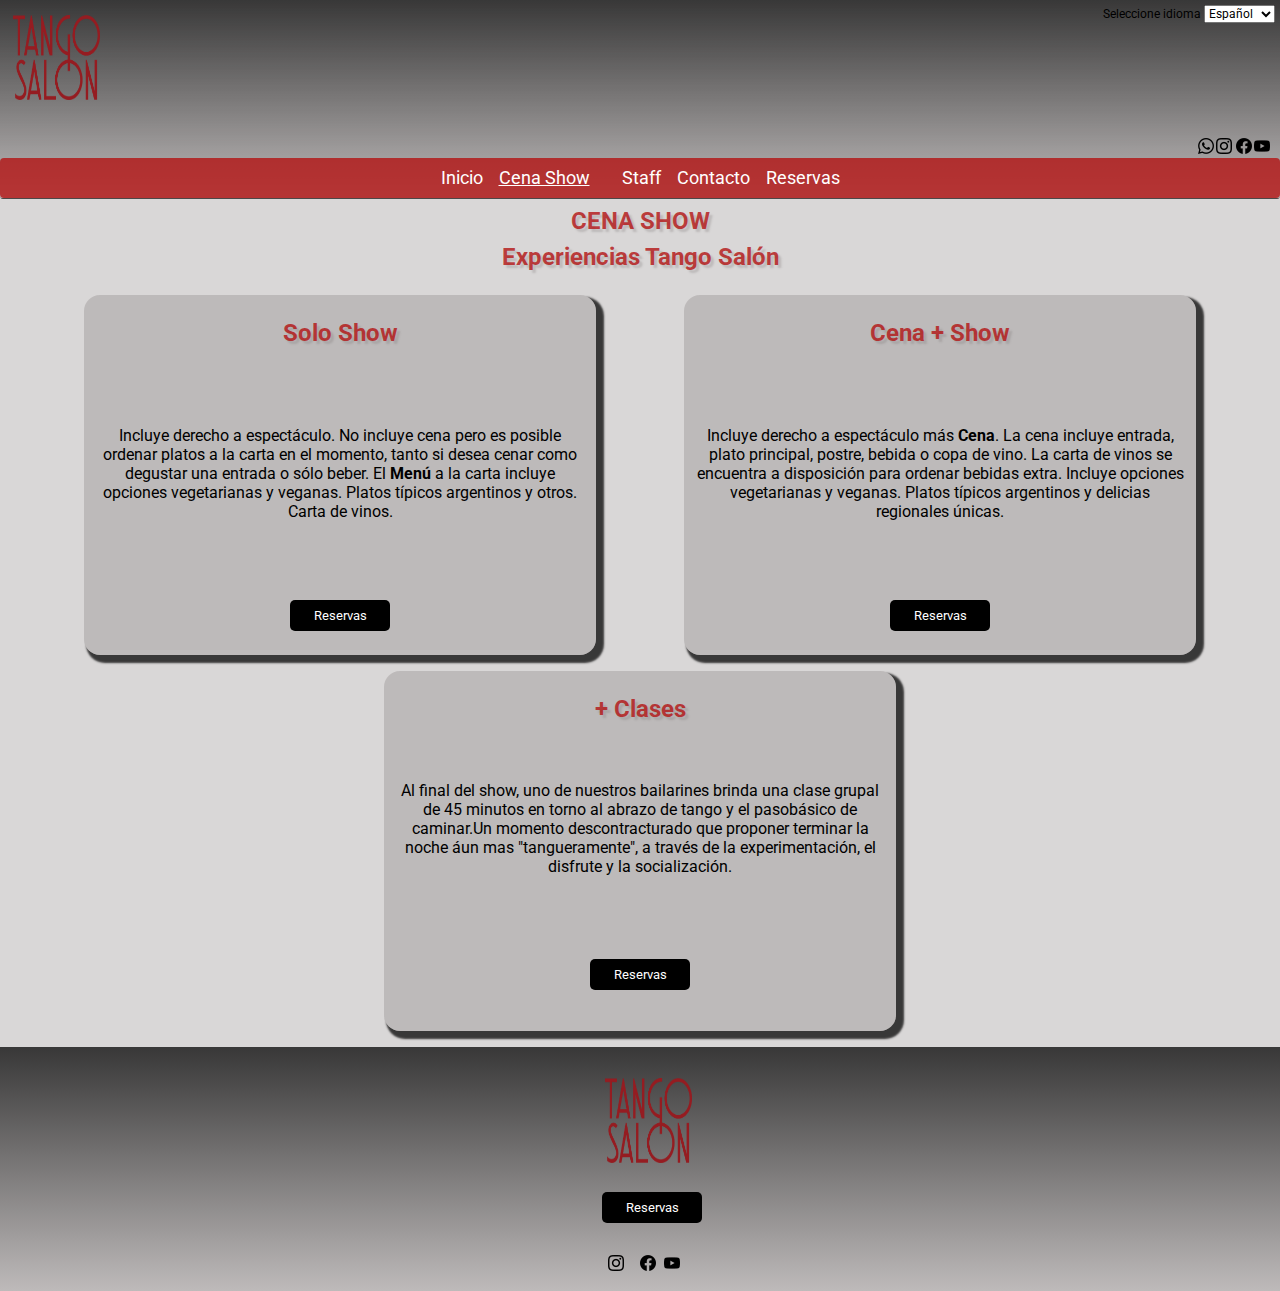
<file: pages/cena-show.html>
<!DOCTYPE html>
<html lang="es">

<head>
    <meta charset="UTF-8">
    <meta name="viewport" content="width=device-width, initial-scale=1.0">
    <meta name="description" content="Conozca nuestras diferentes propuestas para disfrutar el show">
    <link rel="preconnect" href="https://fonts.googleapis.com">
    <link rel="preconnect" href="https://fonts.gstatic.com" crossorigin>
    <link href="https://fonts.googleapis.com/css2?family=Roboto&display=swap" rel="stylesheet">
    <link rel="preconnect" href="https://fonts.googleapis.com">
    <link rel="stylesheet" href="../css/style.css">
    <link rel="icon" href="../img/tangosalon-logo.png">
    <title>Tango Salón-Cena Show</title>
</head>

<body>

    <header>

        <div class="top-header">
            <img class="logo" src="../img/tangosalon-logo.png" alt="tango salón">
        </div>



        <div class="wrapper-elements">
            <div class="selector">
                <form action="">
                    <label for="campo-idioma">Seleccione idioma</label>
                    <select class="desplegable" name="" id="campo-idioma">
                        <option value="">Español</option>
                        <option value="">Portugés</option>
                        <option value="">Ingles</option>
                    </select>
                </form>
            </div>

            <div>
                <ul class="redes">
                    <li><img src="../img/whatsapp (1).png" alt="logo de whatsapp"></li>
                    <li class="ig"> <a href="https://instagram.com/tangosalon_ar?igshid=OGQ5ZDc2ODk2ZA==" target="_blank"><img
                                src="../img/instagram (2).png" alt="logo instagram"></li> </a>
                    <li><img src="../img/facebook (1).png" alt="logo de facebook"></li>
                    <li><img src="../img/youtube (1).png" alt="logo de youtube"></li>
                </ul>
            </div>
        </div>



        <div class="barra-pages">
            <nav>
                <ul class="nav-list">
                    <li><a href="../index.html">Inicio</a></li>
                    <li><a class= "active" href="./cena-show.html">Cena Show</ahref=></li>
                    <li><a href="./staff.html">Staff</a></li>
                    <li><a href="./contacto.html">Contacto</a></li>
                    <li><a href="./reservas.html">Reservas</a></li>
                </ul>
            </nav>
        </div>


    </header>

    <body>

        <main class="contenedor">


            <div class="top-cena">
                <h1>CENA SHOW </h1>
                <h2>Experiencias Tango Salón</h2>
            </div>
            <article class="solo">

                <h3>Solo Show</h3>
                <p class="show">Incluye derecho a espectáculo. No incluye cena pero es posible ordenar platos a la carta
                    en el
                    momento, tanto si desea cenar como degustar una entrada o sólo beber.
                    El <b>Menú</b> a la carta incluye opciones vegetarianas y veganas. Platos típicos argentinos y
                    otros. Carta de vinos.</p>

                <div class="boton-reservas">
                    <a href="./reservas.html"> Reservas</a>
                </div>
            </article>


            <article class="cena-show">
                <h3>Cena + Show</h3>

                <p>Incluye derecho a espectáculo más <b>Cena</b>. La cena incluye entrada, plato principal, postre,
                    bebida
                    o copa de vino. La carta de vinos se encuentra a disposición para ordenar bebidas extra. Incluye
                    opciones vegetarianas y veganas. Platos típicos argentinos y
                    delicias regionales únicas. </p>

                <div class="boton-reservas">
                    <a href="./reservas.html">Reservas</a>
                </div>
            </article>



            <article class="clases">
                <h3>+ Clases</h3>
                <p>Al final del show, uno de nuestros bailarines brinda una clase grupal de 45 minutos en torno al
                    abrazo de tango y el pasobásico de caminar.Un momento descontracturado que proponer terminar la
                    noche áun mas "tangueramente", a través de la experimentación, el disfrute y la socialización.
                </p>

                <div class="boton-reservas3">
                    <a href="./reservas.html"> Reservas</a>
                </div>
            </article>

        </main>
        <footer>

            <div class="cajón-footer">

                <div class="boton-tango">
                    <a href="../index.html"><img class="logo" src="../img/tangosalon-logo.png" alt="tango salón"></a>
                </div>

                <div class="redes-footer">
                    <div class="boton-reservas">
                        <a href="./reservas.html"> Reservas</a>
                    </div>
                </div>

                <div>
                    <ul class="nav-social">
                        <li class="ig"> <a href="https://instagram.com/tangosalon_ar?igshid=OGQ5ZDc2ODk2ZA==" target="_blank"><img
                                    src="../img/instagram (2).png" alt="logo instagram"></li> </a>
                        <li><img src="../img/facebook (1).png" alt="logo facebook"></li>
                        <li><img src="../img/youtube (1).png" alt="logo youtube"></li>
                    </ul>
                </div>

            </div>


        </footer>


    </body>

</html>
</file>
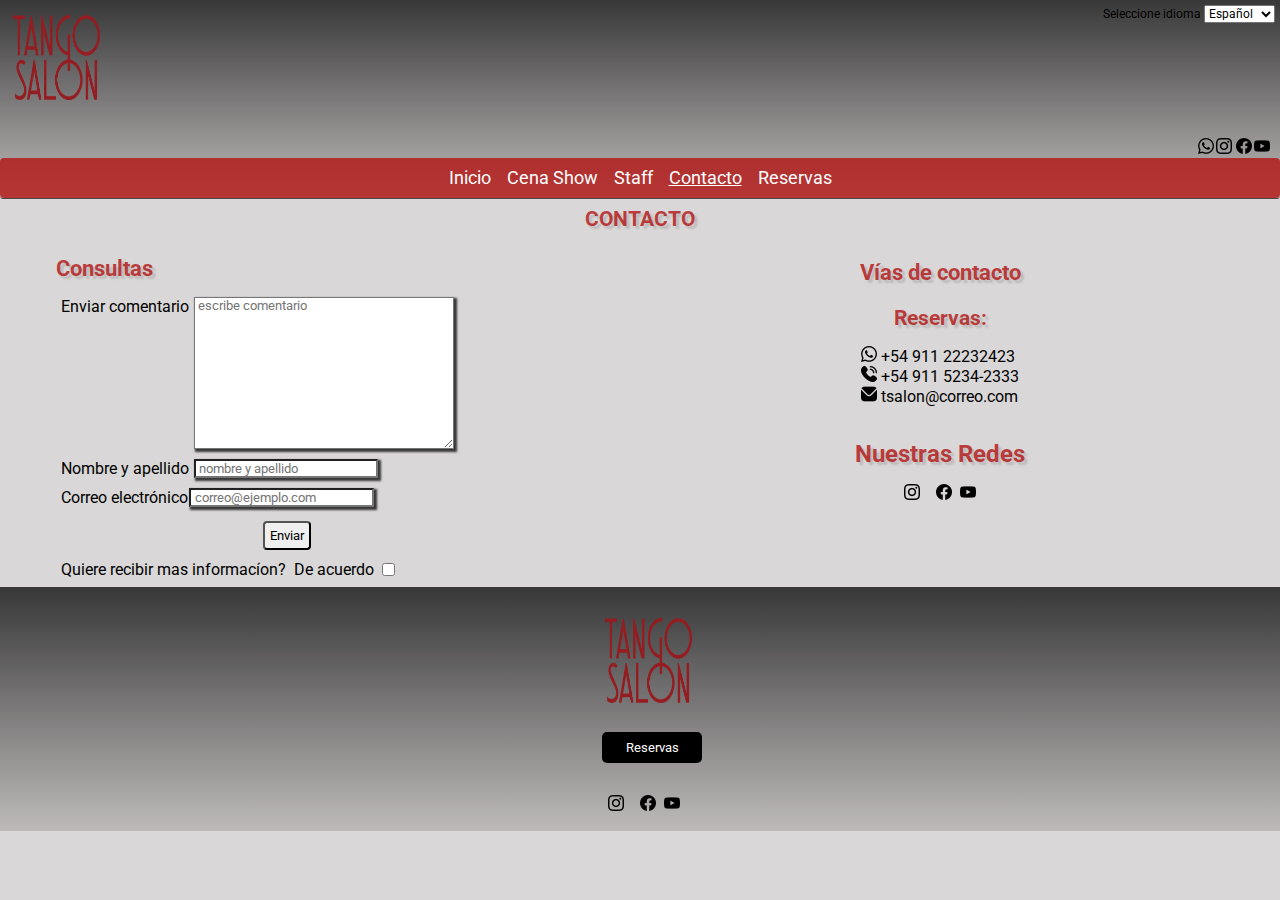
<file: pages/contacto.html>
<!DOCTYPE html>
<html lang="es">

<head>
    <meta charset="UTF-8">
    <meta name="viewport" content="width=device-width, initial-scale=1.0">
    <meta name="description" content="Aquí encontrará las vías disponibles para contactarnos">
    <link rel="preconnect" href="https://fonts.googleapis.com">
    <link rel="preconnect" href="https://fonts.gstatic.com" crossorigin>
    <link href="https://fonts.googleapis.com/css2?family=Roboto&display=swap" rel="stylesheet">
    <link rel="preconnect" href="https://fonts.googleapis.com">  
    <link rel="stylesheet" href="../css/style.css">
    <link rel="icon" href="../img/tangosalon-logo.png">
    <title>Tango Salón-Contacto</title>
</head>

<body>

    <header>

        <div class="top-header">
            <img class="logo" src="../img/tangosalon-logo.png" alt="tango salón">
        </div>



        <div class="wrapper-elements">
            <div class="selector">
                <form action="">
                    <label for="campo-idioma">Seleccione idioma</label>
                    <select class="desplegable" name="" id="campo-idioma">
                        <option value="">Español</option>
                        <option value="">Portugés</option>
                        <option value="">Ingles</option>
                    </select>
                </form>
            </div>

            <div>
                <ul class="redes">
                    <li><img src="../img/whatsapp (1).png" alt="logo de whatsapp"></li>
                    <li class="ig"> <a href="https://instagram.com/tangosalon_ar?igshid=OGQ5ZDc2ODk2ZA=="
                            target="_blank"><img src="../img/instagram (2).png" alt="logo instagram"></li> </a>
                    <li><img src="../img/facebook (1).png" alt="logo de facebook"></li>
                    <li><img src="../img/youtube (1).png" alt="logo de youtube"></li>
                </ul>
            </div>
        </div>



        <div class="barra-pages">
            <nav>
                <ul class="nav-list">
                    <li><a href="../index.html">Inicio</a></li>
                    <li><a href="./cena-show.html">Cena Show</a></li>
                    <li><a href="./staff.html">Staff</a></li>
                    <li><a class="active" href="./contacto.html">Contacto</a></li>
                    <li><a href="./reservas.html">Reservas</a></li>
                </ul>
            </nav>
        </div>


    </header>

    <body>

        <main class="contenedor">
            <div class="top-contacto">
                <h1>CONTACTO</h1>

            </div>
            <section>
                <h2 class="titulo-contacto">Consultas</h2>
                <article class="formulario">

                    <form class="datos" action="">

                        <div class="comentario">
                            <label for="campo-comentario">Enviar comentario</label>
                            <textarea class="cajita" name="" id="campo-comentario" cols="30" rows="10"
                                placeholder="escribe comentario"></textarea>
                        </div>

                        <div class="nombre">
                            <label for="campo-nombre y apellido">Nombre y apellido</label>
                            <input class="cajita" type="text" id="campo-nombre y apellido"
                                placeholder="nombre y apellido">
                        </div>

                        <div class="correo">
                            <label for="campo-correo">Correo electrónico</label>
                            <input class="cajita" type="email" name="" id="campo-correo"
                                placeholder="correo@ejemplo.com">
                        </div>

                        <div class="de-acuerdo">
                            <input class="boton" type="submit" value="Enviar">
                        </div>

                        <div class="click">
                            <p class="click-parrafo">Quiere recibir mas informacíon?</p>

                            <label for="campo-de acuerdo">De acuerdo</label>
                            <input type="checkbox" name="" id="campo-de acuerdo">
                        </div>

                    </form>


                </article>
            </section>

            <section class="varios">
                <div class="vias1">
                    <h2 class="titulo-contacto">Vías de contacto</h2>
                </div>
                <div class="vias">
                    <h3>Reservas:</h3>
                    <ul>
                        <li><img src="../img/whatsapp (1).png" alt="logo whatsapp"> +54 911 22232423</li>
                        <li><img src="../img/phone-call.png" alt="logo de teléfono"> +54 911 5234-2333</li>
                        <li><img src="../img/envelope.png" alt="logo de correo"> tsalon@correo.com</li>
                    </ul>
                </div>

                <div class="redes-contacto">
                    <h3>Nuestras Redes</h3>

                    <ul class="nav-social">
                        <li class="ig"> <a href="https://instagram.com/tangosalon_ar?igshid=OGQ5ZDc2ODk2ZA==" target="_blank"><img
                            src="../img/instagram (2).png" alt="logo instagram"></li> </a>
                        <li><img src="../img/facebook (1).png" alt="logo facebook"></li>
                        <li><img src="../img/youtube (1).png" alt="logo youtube"></li>
                    </ul>
                </div>

            </section>

        </main>

        <footer>

            <div class="cajón-footer">

                <div class="boton-tango">
                    <a href="../index.html"><img class="logo" src="../img/tangosalon-logo.png" alt="tango salón"></a>

                </div>
                <div class="redes-footer">
                    <div class="boton-reservas">
                        <a href="./reservas.html"> Reservas</a>
                    </div>
                </div>
                <div>
                    <ul class="nav-social">
                        <li class="ig"> <a href="https://instagram.com/tangosalon_ar?igshid=OGQ5ZDc2ODk2ZA==" target="_blank"><img
                            src="../img/instagram (2).png" alt="logo instagram"></li> </a>
                        <li><img src="../img/facebook (1).png" alt="logo facebook"></li>
                        <li><img src="../img/youtube (1).png" alt="logo youtube"></li>
                    </ul>
                </div>

            </div>


        </footer>


    </body>

</html>
</file>
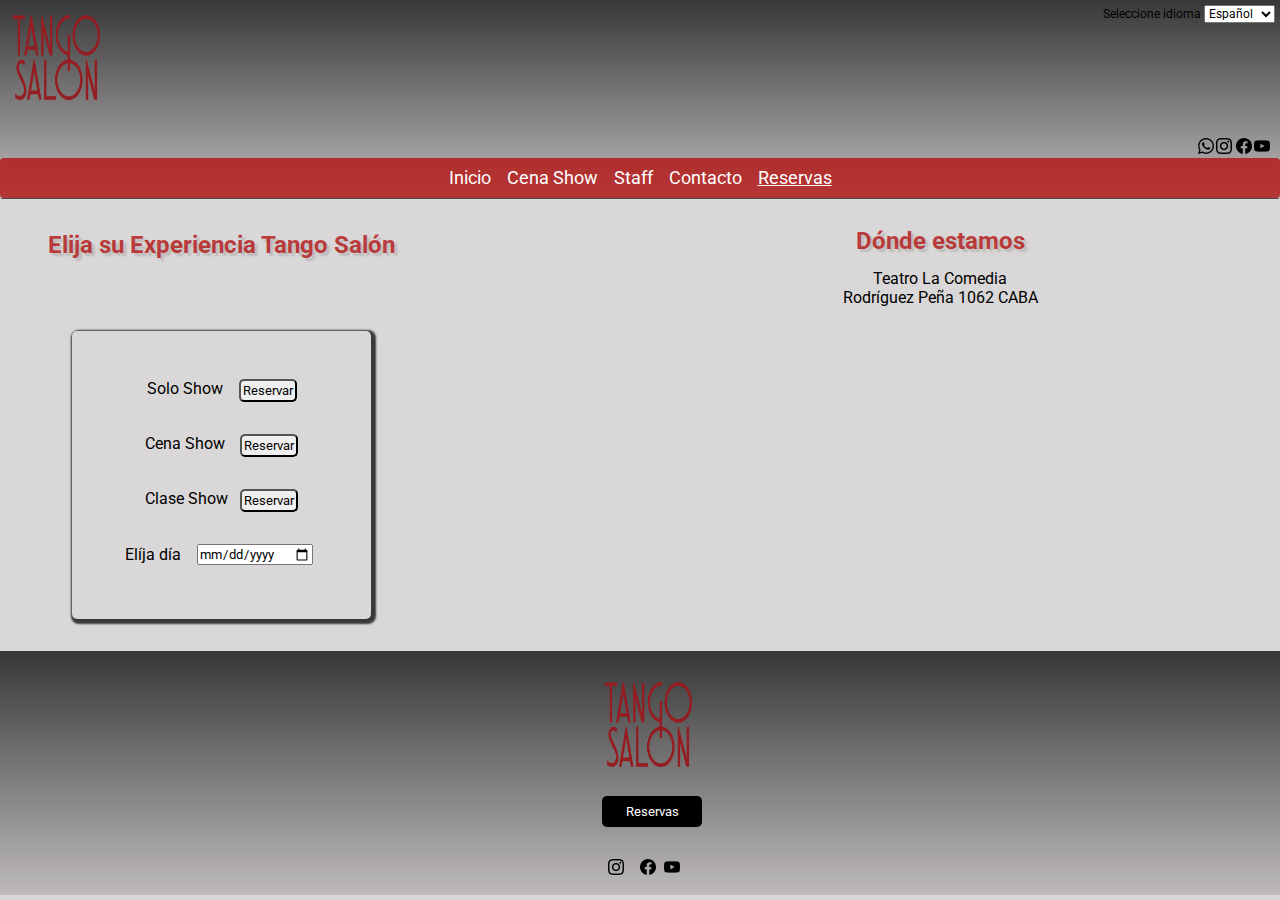
<file: pages/reservas.html>
<!DOCTYPE html>
<html lang="es">

<head>
    <meta charset="UTF-8">
    <meta name="viewport" content="width=device-width, initial-scale=1.0">
    <meta name="description" content="Aquí podrá realizar las reservas para disfrutar el show">
    <link rel="preconnect" href="https://fonts.googleapis.com">
    <link rel="preconnect" href="https://fonts.gstatic.com" crossorigin>
    <link href="https://fonts.googleapis.com/css2?family=Roboto&display=swap" rel="stylesheet">
    <link rel="preconnect" href="https://fonts.googleapis.com">
    <link rel="stylesheet" href="../css/style.css">
    <link rel="icon" href="../img/tangosalon-logo.png">
    <title>Tango Salón-Reservas</title>
</head>

<body>

    <header>

        <div class="top-header">
            <img class="logo" src="../img/tangosalon-logo.png" alt="tango salón">
        </div>



        <div class="wrapper-elements">
            <div class="selector">
                <form action="">
                    <label for="campo-idioma">Seleccione idioma</label>
                    <select class="desplegable" name="" id="campo-idioma">
                        <option value="">Español</option>
                        <option value="">Portugés</option>
                        <option value="">Ingles</option>
                    </select>
                </form>
            </div>

            <div>
                <ul class="redes">
                    <li><img src="../img/whatsapp (1).png" alt="logo de whatsapp"></li>
                    <li class="ig"> <a href="https://instagram.com/tangosalon_ar?igshid=OGQ5ZDc2ODk2ZA=="
                            target="_blank"><img src="../img/instagram (2).png" alt="logo instagram"></li> </a>
                    <li><img src="../img/facebook (1).png" alt="logo de facebook"></li>
                    <li><img src="../img/youtube (1).png" alt="logo de youtube"></li>
                </ul>
            </div>
        </div>



        <div class="barra-pages">
            <nav>
                <ul class="nav-list">
                    <li><a href="../index.html">Inicio</a></li>
                    <li><a href="./cena-show.html">Cena Show</a></li>
                    <li><a href="./staff.html">Staff</a></li>
                    <li><a href="./contacto.html">Contacto</a></li>
                    <li><a class="active" href="./reservas.html">Reservas</a></li>
                </ul>
            </nav>
        </div>

    </header>

    <body>

        <main class="contenedor">

            <section class="informacion">

                <article class="formulario-reservas">

                    <div class="top-reservas">
                        <h1>Elija su Experiencia Tango Salón</h1>
                    </div>
                    <form class="elegir" action="">

                        <div class="solo-reservas">
                            <label for="">Solo Show</label>
                            <input class="boton-elegir" type="button" value="Reservar">
                        </div>

                        <div class="cena-reservas">
                            <label for="">Cena Show</label>
                            <input class="boton-elegir" type="button" value="Reservar">
                        </div>

                        <di class="clase-reservas">
                            <label for="">Clase Show</label>
                            <input class="boton-elegir" type="button" value="Reservar">
                        </di>

                        <div class="dia">
                            <label for="campo-dia">Elíja día</label>
                            <input type="date" name="" id="campo-día">
                        </div>
                    </form>

                </article>
            </section>

            <section>
                <article class="donde-estamos">
                    <div class="titulo-info">
                        <h2>Dónde estamos</h2>
                    </div>
                    <ul class="ubicacion">
                        <li>Teatro La Comedia</li>
                        <li>Rodríguez Peña 1062 CABA</li>
                    </ul>
                    <div class="wrapp-mapa2">
                        <iframe
                            src="https://www.google.com/maps/embed?pb=!1m14!1m8!1m3!1d13137.230543097603!2d-58.3920423!3d-34.5963816!3m2!1i1024!2i768!4f13.1!3m3!1m2!1s0x95bccabe8e3055c1%3A0x2780799e670d3ce6!2sTeatro%20La%20Comedia!5e0!3m2!1ses-419!2sar!4v1695073800354!5m2!1ses-419!2sar"
                            width="400" height="300" style="border:0;" allowfullscreen="" loading="lazy"
                            referrerpolicy="no-referrer-when-downgrade"></iframe>
                    </div>

                </article>
            </section>

        </main>

        <footer>

            <div class="cajón-footer">

                <div class="boton-tango">
                    <a href="../index.html"><img class="logo" src="../img/tangosalon-logo.png" alt="tango salón"></a>

                </div>

                <div class="redes-footer">
                    <div class="boton-reservas">
                        <a href="./reservas.html"> Reservas</a>
                    </div>
                </div>
                <div>
                    <ul class="nav-social">
                        <li class="ig"> <a href="https://instagram.com/tangosalon_ar?igshid=OGQ5ZDc2ODk2ZA=="
                                target="_blank"><img src="../img/instagram (2).png" alt="logo instagram"></li> </a>
                        <li><img src="../img/facebook (1).png" alt="logo facebook"></li>
                        <li><img src="../img/youtube (1).png" alt="logo youtube"></li>
                    </ul>
                </div>

            </div>

            </main>

        </footer>


    </body>

</html>
</file>
<file: css/style.css>
@charset "UTF-8";
* {
  margin: 0;
  padding: 0;
  box-sizing: border-box;
  font-family: "Roboto", sans-serif;
}

ul,
ol {
  list-style-type: none;
}

a {
  text-decoration: none;
  color: white;
}

a:hover {
  color: rgba(191, 228, 119, 0.363);
}

img {
  max-width: 100%;
}

.active {
  text-decoration: underline;
}

.contenedor {
  max-width: 1200px;
  margin: 0 auto;
}

body {
  background-color: rgba(121, 113, 113, 0.281);
}

/* header */
/* mobile */
header {
  display: grid;
  grid-template-columns: 1fr 1fr;
  grid-template-rows: 2fr 1fr;
  border-bottom: rgba(90, 81, 81, 0.61) solid 1px;
  border-bottom-left-radius: 3px;
  border-bottom-right-radius: 3px;
  background: linear-gradient(rgba(0, 0, 0, 0.74), rgba(121, 113, 113, 0.281));
}

.logo {
  display: flex;
  width: 60px;
  height: 60px;
  padding: 5px;
}

.selector {
  display: flex;
  justify-content: end;
  padding-top: 5px;
  font-size: 8px;
  padding-right: 10px;
}
.selector .desplegable {
  font-size: 8px;
}

.barra-pages {
  display: grid;
  grid-column: span 2;
}
.barra-pages .nav-list {
  display: grid;
  grid-column: span 2;
  justify-content: center;
  list-style: none;
  font-size: 10px;
  text-align: center;
  background-color: rgba(179, 17, 17, 0.788);
  border-radius: 4px;
}
.barra-pages .nav-list a:hover {
  font-size: 14px;
}

.redes {
  display: none;
  justify-content: end;
  gap: 0, 5rem;
}

/* versíón tablet--header-desktop */
@media (min-width: 768px) {
  header {
    display: grid;
    grid-template-columns: 1fr 1fr;
    grid-template-rows: 2fr 1fr;
    border-bottom: rgba(90, 81, 81, 0.61) solid 1px;
    border-bottom-left-radius: 3px;
    border-bottom-right-radius: 3px;
    background: linear-gradient(rgba(0, 0, 0, 0.74), rgba(121, 113, 113, 0.281));
  }
  .top-header {
    display: flex;
  }
  .wrapper-elements {
    display: grid;
    align-content: space-between;
    grid-row: span 2;
  }
  .wrapper-elements .selector {
    font-size: 12px;
    padding-bottom: 5px;
    padding-right: 5px;
  }
  .wrapper-elements .selector .desplegable {
    font-size: 12px;
  }
  .logo {
    display: flex;
    width: 100px;
    height: 100px;
    align-items: center;
    padding-top: 10px;
    padding-left: 8px;
    margin-top: 5px;
    margin-left: 5px;
  }
  .barra-pages {
    display: grid;
    grid-column: span 2;
    align-items: end;
  }
  .barra-pages .nav-list {
    display: flex;
    flex-direction: row;
    height: 40px;
    align-items: center;
    gap: 1rem;
    list-style: none;
    font-size: 18px;
    background-color: rgba(179, 17, 17, 0.788);
  }
  .redes {
    display: flex;
    gap: 2px;
    padding-right: 10px;
  }
  .redes .ig:hover {
    transform: scale(1.1);
  }
}
/* footer-mobile */
footer {
  display: flex;
  flex-direction: column;
  justify-content: center;
  align-items: center;
  width: 100%;
  background: linear-gradient(rgba(0, 0, 0, 0.74), rgba(121, 113, 113, 0.281));
}

.boton-tango {
  margin: 1rem;
  display: flex;
  justify-content: center;
  align-items: center;
}
.boton-tango:hover {
  transform: scale(1.1);
}

.boton-reservas {
  background-color: black;
  display: flex;
  flex-direction: row;
  justify-content: center;
  align-items: center;
  margin: 5px;
  padding: 8px;
  width: 100px;
  border-radius: 5px;
  text-align: center;
  font-size: 0.8rem;
}

.redes-footer {
  display: flex;
  flex-direction: row;
  justify-content: center;
  align-items: center;
  margin-bottom: 1rem;
}

.nav-social {
  display: flex;
  justify-content: center;
  flex-direction: row;
  gap: 0.5rem;
  margin-bottom: 1rem;
}
.nav-social .ig:hover {
  transform: scale(1.1);
}

.cajón-footer {
  display: flex;
  flex-direction: column;
  justify-content: center;
  align-items: center;
}

/* footer- tablet/desktop */
@media (min-width: 768px) {
  footer {
    display: grid;
    grid-column: span 2;
    background: linear-gradient(rgba(0, 0, 0, 0.74), rgba(121, 113, 113, 0.281));
  }
  .cajón-footer {
    display: flex;
    justify-content: center;
    flex-direction: column;
    margin-left: 0.5rem;
  }
  .redes-footer {
    font-display: flex;
    justify-content: center;
    align-items: center;
    margin-bottom: 1rem;
    margin-left: 1rem;
  }
  .nav-social {
    display: flex;
    margin-bottom: 1rem;
  }
  .nav-social .ig:hover {
    transform: scale(1.1);
  }
}
/* main-mobile- index */
main {
  display: flex;
  flex-direction: column;
  justify-content: center;
  align-items: center;
}

.bienvenida {
  color: rgba(179, 17, 17, 0.788);
  display: flex;
  padding-top: 10px;
  text-shadow: 3px 3px 2px rgba(121, 113, 113, 0.281);
}
.bienvenida h1 {
  font-size: 1.3rem;
}

h2 {
  color: rgba(179, 17, 17, 0.788);
  font-size: 14px;
  text-shadow: 3px 3px 2px rgba(121, 113, 113, 0.281);
}

.quienes-somos {
  display: flex;
  flex-direction: column;
  justify-content: center;
  align-items: center;
  width: 70vw;
  padding-top: 5px;
  margin: 1rem;
  font-size: 0.9rem;
  text-align: center;
}

.nuestro-salón {
  display: flex;
  flex-direction: column;
  justify-content: center;
  align-items: center;
  width: 70vw;
  padding-top: 5px;
  margin: 1rem;
  font-size: 0.9rem;
  text-align: center;
}

.parrafo {
  padding-top: 5px;
  padding-bottom: 5px;
}

.fotos-somos,
.fotos-salon {
  display: flex;
  flex-direction: column;
  justify-content: center;
  gap: 0.5rem;
  padding: 1rem;
  margin: 0.5rem;
  border-radius: 5px;
  background-color: rgba(121, 113, 113, 0.281);
}

h3 {
  color: rgba(179, 17, 17, 0.788);
  font-size: 1.3rem;
}

.contacto {
  display: flex;
  flex-direction: column;
  justify-content: center;
  align-items: center;
  font-size: 1rem;
  gap: 1rem;
  margin: 1rem;
  padding: 10px;
  transition: 1s 1s all ease;
}
.contacto:hover {
  transform: rotateY(360deg);
  background-color: rgba(191, 228, 119, 0.363);
  box-shadow: 2px 2px 2px 3px rgba(0, 0, 0, 0.74);
  border-radius: 5px;
}

.wrapp-mapa {
  display: flex;
  justify-content: center;
  align-items: center;
  width: 100%;
  margin: 1rem;
  padding: 1rem;
}

/* main-tablet y desktop*/
@media (min-width: 768px) {
  main {
    display: grid;
    grid-template-columns: 1fr 1fr;
  }
  h1 {
    font-size: 1.5rem;
  }
  .bienvenida {
    display: grid;
    grid-column: span 2;
    justify-items: center;
    margin-bottom: 0.5rem;
  }
  .wrapper-somos {
    display: grid;
    justify-items: center;
    align-self: start;
    background-color: rgba(121, 113, 113, 0.281);
    border-radius: 0.5rem;
    margin-left: 1rem;
    margin-right: 1rem;
    background-color: rgba(121, 113, 113, 0.281);
  }
  .wrapper-salon {
    display: grid;
    justify-items: center;
    align-self: start;
    background-color: rgba(121, 113, 113, 0.281);
    border-radius: 0.5rem;
    margin-left: 1rem;
    margin-right: 1rem;
    background-color: rgba(121, 113, 113, 0.281);
  }
  .quienes-somos {
    width: 40vw;
    padding-top: 5px;
    font-size: 1rem;
    text-align: center;
  }
  .quienes-somos h2 {
    font-size: 1.4rem;
  }
  .nuestro-salón {
    width: 40vw;
    padding-top: 5px;
    font-size: 1rem;
    text-align: center;
  }
  .nuestro-salón h2 {
    font-size: 1.4rem;
  }
  .parrafo {
    margin: 5px;
  }
  .contacto {
    display: flex;
    align-items: center;
    align-self: start;
    padding: 10px;
  }
  .contacto:hover {
    transform: rotateY(360dg);
    background-color: rgba(191, 228, 119, 0.363);
    box-shadow: 2px 2px 2px 3px rgba(0, 0, 0, 0.74);
    border-radius: 5px;
  }
  .wrapp-mapa {
    width: 40vw;
    margin-top: 1rem;
    display: grid;
    justify-self: center;
    transition: 1s all ease;
  }
  .wrapp-mapa:hover {
    transform: rotateY(360deg);
    background-color: rgba(191, 228, 119, 0.363);
    box-shadow: 2px 2px 2px 3px rgba(0, 0, 0, 0.74);
    border-radius: 5px;
  }
}
/* main-desktop */
@media (min-width: 1200px) {
  .fotos-somos {
    margin-top: 1.7rem;
  }
}
/* cena-show-main-mobile */
.top-cena {
  display: flex;
  flex-direction: column;
  justify-content: center;
  margin-bottom: 1rem;
}

h1 {
  display: flex;
  justify-content: center;
  margin: 0.5rem;
  font-size: 1.3rem;
  color: rgba(179, 17, 17, 0.788);
  text-shadow: 3px 3px 2px rgba(121, 113, 113, 0.281);
}

h2 {
  font-size: 1.2rem;
  text-shadow: 3px 3px 2px rgba(121, 113, 113, 0.281);
}

h3 {
  display: flex;
  justify-content: center;
  margin-bottom: 0.5rem;
  color: rgba(179, 17, 17, 0.788);
  text-shadow: 3px 3px 2px rgba(121, 113, 113, 0.281);
}

.solo,
.cena-show,
.clases {
  display: flex;
  flex-direction: column;
  text-align: center;
  font-size: 1rem;
  margin: 0.5rem;
  background-color: rgba(121, 113, 113, 0.281);
  border-radius: 1rem;
  padding: 0.5rem;
  box-shadow: 5px 5px 2px 3px rgba(0, 0, 0, 0.74);
  transition: 1s 1s all ease;
}
.solo:hover,
.cena-show:hover,
.clases:hover {
  transform: translatey(-5px);
}

.clases {
  margin-bottom: 1rem;
}

.boton-reservas {
  background-color: black;
  display: flex;
  flex-direction: row;
  justify-content: center;
  align-self: center;
  margin: 0.5rem;
  width: 100px;
  border-radius: 5px;
  text-align: center;
}
.boton-reservas:hover {
  transform: scale(1.1);
  background-color: rgba(179, 17, 17, 0.788);
}

.boton-reservas3 {
  background-color: black;
  display: grid;
  justify-self: center;
  align-self: center;
  margin: 1rem;
  padding: 0.5rem;
  width: 100px;
  border-radius: 5px;
  text-align: center;
  font-size: 12.8px;
}
.boton-reservas3:hover {
  transform: scale(1.1);
  background-color: rgba(179, 17, 17, 0.788);
}

/* cena-show-tablet */
@media (min-width: 768px) {
  .top-cena {
    display: grid;
    grid-column: span 2;
  }
  .top-cena h1,
  .top-cena h2 {
    font-size: 1.5rem;
  }
  .clases {
    display: grid;
    grid-column: span 2;
    justify-self: center;
    width: 80vh;
    box-shadow: 5px 5px 2px 3px rgba(0, 0, 0, 0.74);
    transition: 1s 1s all ease;
  }
  .clases:hover {
    transform: translateX(20px);
  }
  .cena-show {
    display: flex;
    justify-self: center;
    align-self: start;
    width: 80vh;
    box-shadow: 5px 5px 2px 3px rgba(0, 0, 0, 0.74);
  }
  .solo {
    justify-self: center;
    width: 80vh;
    box-shadow: 5px 5px 2px 3px rgba(0, 0, 0, 0.74);
  }
  .boton-reservas3 {
    background-color: black;
    display: grid;
    justify-self: center;
    align-self: center;
    margin: 0.5rem;
    width: 100px;
    border-radius: 5px;
    text-align: center;
  }
}
/* cena-show-desktop */
@media (min-width: 1200px) {
  .top-cena {
    display: grid;
    grid-column: span 2;
  }
  h3 {
    font-size: 1.5rem;
    justify-self: center;
    margin-top: 1rem;
  }
  .clases {
    display: grid;
    grid-column: span 2;
    margin-bottom: 1rem;
    width: 40vw;
    height: 40vh;
    box-shadow: 5px 5px 2px 3px rgba(0, 0, 0, 0.74);
  }
  .solo,
  .cena-show {
    width: 40vw;
    height: 40vh;
    justify-content: start;
    align-items: center;
    justify-content: space-between;
    box-shadow: 5px 5px 2px 3px rgba(0, 0, 0, 0.74);
  }
  .boton-reservas {
    background-color: black;
    display: flex;
    justify-self: end;
    margin-bottom: 1rem;
  }
}

/* staff-main-mobile */
.top-staff {
  display: flex;
  flex-direction: column;
  justify-content: center;
  margin-bottom: 1rem;
}

.titulo-artistas {
  display: flex;
  flex-direction: column;
  justify-content: center;
  align-items: center;
  font-size: 1.3rem;
}

h1 {
  display: flex;
  justify-content: center;
  margin: 0.5rem;
}

h2 {
  font-size: 1.2rem;
}

h3 {
  display: flex;
  justify-content: center;
  margin-bottom: 0.5rem;
  color: rgba(179, 17, 17, 0.788);
}

.musicos,
.bailarines {
  display: flex;
  flex-direction: column;
  justify-content: center;
  align-items: center;
  text-align: center;
  gap: 0.3rem;
}
.musicos-fotos,
.bailarines-fotos {
  display: flex;
  flex-direction: column;
  justify-content: center;
  gap: 0.5rem;
  padding: 1rem;
  margin: 1rem;
  border-radius: 5px;
  background-color: rgba(121, 113, 113, 0.281);
  transition: 2s all ease;
}
.musicos-fotos:hover,
.bailarines-fotos:hover {
  transform: scale(1.02);
  background-color: rgba(191, 228, 119, 0.363);
}

/* staff-main-tablet */
@media (min-width: 768px) {
  .top-staff {
    display: grid;
    grid-column: span 2;
    justify-items: center;
    font-size: 1.5rem;
  }
  .titulo-artistas {
    font-size: 1.5rem;
  }
  .musicos-wrapper {
    display: grid;
    justify-items: center;
    align-self: start;
    background-color: rgba(121, 113, 113, 0.281);
    border-radius: 0.5rem;
    margin-left: 1rem;
    margin-right: 1rem;
    margin-bottom: 1rem;
    padding-top: 0.5rem;
  }
  .bailarines-wrapper {
    display: grid;
    justify-items: center;
    align-self: start;
    background-color: rgba(121, 113, 113, 0.281);
    border-radius: 0.5rem;
    margin-left: 1rem;
    margin-right: 1rem;
    margin-bottom: 1rem;
    padding-top: 0.5rem;
  }
}
/* main-desktop */
@media (min-width: 1200px) {
  .bailarines-fotos {
    margin-top: 1.1rem;
  }
}
/* contacto-main-mobile */
.top-contacto {
  display: flex;
  justify-content: center;
  text-shadow: 3px 3px 2px rgba(121, 113, 113, 0.281);
}

.titulo-contacto {
  margin: 0.4rem;
  display: flex;
  justify-content: center;
  flex-direction: column;
  align-items: center;
  font-size: 1.4rem;
}

.datos {
  display: flex;
  flex-direction: column;
  justify-content: center;
  align-items: center;
  gap: 10px;
  margin-right: 1rem;
  margin-left: 1rem;
}
.datos .comentario {
  display: flex;
  justify-content: center;
  gap: 0.3rem;
}
.datos .nombre {
  display: flex;
  justify-content: center;
  align-self: start;
  gap: 0.3rem;
}
.datos .correo {
  display: flex;
  align-self: start;
  gap: 0.1rem;
}
.datos .de-acuerdo {
  display: flex;
  justify-content: center;
  margin-top: 0.3rem;
  margin-right: 2rem;
}
.datos .de-acuerdo .boton {
  padding: 0.3rem;
  justify-content: center;
  border-radius: 4px;
  transition: 1s all ease;
}
.datos .de-acuerdo .boton:hover {
  background-color: rgba(179, 17, 17, 0.788);
  transform: scale(1.1) rotate(360deg);
}
.datos .click {
  display: flex;
  gap: 0.3rem;
  margin-bottom: 1rem;
}

.cajita {
  box-shadow: 2px 2px 2px 1px rgba(0, 0, 0, 0.74);
  padding-left: 0.2rem;
}

.vias {
  display: flex;
  align-items: center;
  flex-direction: column;
  gap: 0.7rem;
  margin-bottom: 0.3rem;
  transition: 2s all ease;
}
.vias:hover {
  background-color: gray;
  border-radius: 5px;
  transform: translateY(-5px);
  box-shadow: 2px 2px 2px 1px rgba(0, 0, 0, 0.74);
  padding: 3px;
}
.vias h3 {
  font-size: 1.3rem;
  margin: 0.3rem;
}

.redes-contacto {
  margin-top: 0.8rem;
}
.redes-contacto .nav-social {
  margin-top: 1rem;
  margin-bottom: 0.5rem;
}

@media (min-width: 768px) {
  .top-contacto {
    display: grid;
    grid-column: span 2;
  }
  .titulo-contacto {
    margin: 0.3rem;
    display: flex;
    flex-direction: row;
    justify-content: start;
    text-shadow: 3px 3px 2px rgba(121, 113, 113, 0.281);
  }
  .varios {
    display: grid;
    align-self: start;
  }
  .datos {
    display: flex;
    flex-direction: column;
    justify-content: start;
    align-items: center;
    gap: 10px;
  }
  .datos .comentario {
    display: flex;
    justify-content: start;
    align-self: start;
    gap: 0.3rem;
    padding-left: 0.3rem;
  }
  .datos .nombre {
    display: flex;
    justify-content: start;
    align-self: start;
    gap: 0.3rem;
    padding-left: 0.3rem;
  }
  .datos .correo {
    display: flex;
    justify-content: start;
    align-self: start;
    gap: 0.1rem;
    padding-left: 0.3rem;
  }
  .datos .de-acuerdo {
    display: flex;
    align-self: center;
    margin-top: 0.3rem;
    margin-right: 4.3rem;
  }
  .datos .de-acuerdo .boton {
    padding: 0.3rem;
    justify-content: center;
    border-radius: 4px;
  }
  .datos .de-acuerdo .boton:hover {
    background-color: rgba(179, 17, 17, 0.788);
    transform: scale(1.1);
  }
  .datos .click {
    display: flex;
    gap: 0.3rem;
    margin-bottom: 0.5rem;
    align-self: start;
    padding-left: 0.3rem;
  }
  .datos .click-parrafo {
    display: flex;
    align-items: start;
  }
  .vias {
    display: flex;
    align-items: center;
    flex-direction: column;
    gap: 0.7rem;
    margin-bottom: 0.3rem;
    transition: 2s all ease;
  }
  .vias:hover {
    margin: 2rem;
    border-radius: 1rem;
  }
  .vias1 {
    display: flex;
    flex-direction: row;
    justify-content: center;
    text-shadow: 3px 3px 2px rgba(121, 113, 113, 0.281);
  }
  .redes-contacto {
    margin-top: 0.8rem;
    text-shadow: 3px 3px 2px rgba(121, 113, 113, 0.281);
  }
  .redes-contacto .nav-social {
    margin-top: 1rem;
  }
}
@media (min-width: 1200px) {
  .titulo-contacto {
    margin: 1rem;
  }
  .varios {
    margin-top: 0.3rem;
    display: flex;
    flex-direction: column;
    justify-content: space-between;
  }
  .datos {
    display: flex;
    flex-direction: column;
    justify-content: start;
    align-items: center;
    gap: 10px;
    margin-left: 1rem;
  }
  .datos .de-acuerdo {
    display: flex;
    align-self: center;
    margin-top: 0.3rem;
    margin-right: 6.6rem;
  }
  .datos .de-acuerdo .boton {
    padding: 0.3rem;
    justify-content: center;
    border-radius: 4px;
  }
  .datos .de-acuerdo .boton:hover {
    background-color: rgba(179, 17, 17, 0.788);
    transform: scale(1.1) translate(20px);
  }
  .datos .click {
    display: flex;
    gap: 0.5rem;
    margin-bottom: 0.5rem;
    align-self: start;
  }
  .datos .click-parrafo {
    display: flex;
    align-items: start;
  }
}
/* reservas-main-mobile */
.top-reservas {
  font-size: 1.3rem;
}

.elegir {
  display: flex;
  flex-direction: column;
  justify-content: center;
  gap: 0.5rem;
  box-shadow: 2px 2px 2px 3px rgba(0, 0, 0, 0.74);
  border-radius: 5px;
  margin-left: 4rem;
  margin-right: 4rem;
  margin-top: 1rem;
  margin-bottom: 2rem;
  padding-top: 0.5rem;
  transition: 1s all ease;
}
.elegir:hover {
  transform: translateY(20px);
  background-color: gray;
}
.elegir .solo-reservas {
  display: flex;
  justify-content: center;
  gap: 1rem;
}
.elegir .cena-reservas {
  display: flex;
  justify-content: center;
  gap: 0.9rem;
}
.elegir .clase-reservas {
  display: flex;
  justify-content: center;
  gap: 0.8rem;
}
.elegir .dia {
  display: flex;
  justify-content: end;
  gap: 0.5rem;
  padding-bottom: 0.4rem;
  padding-right: 0.3rem;
}
.elegir .boton-elegir:hover {
  background-color: rgba(179, 17, 17, 0.788);
  color: white;
}

.titulo-info {
  display: flex;
  justify-content: center;
  align-items: center;
  margin-bottom: 0.5rem;
}
.titulo-info h2 {
  font-size: 1.3rem;
}

.ubicacion {
  display: flex;
  flex-direction: column;
  justify-content: center;
  align-items: center;
  margin-bottom: 1rem;
}

.wrapp-mapa2 {
  display: flex;
  justify-content: center;
  align-items: center;
  width: 90vw;
  padding: 1rem;
}

/* reservas-main tablet */
@media (min-width: 768px) {
  .top-reservas {
    font-size: 1.4rem;
  }
  .formulario-reservas {
    display: grid;
    justify-self: start;
  }
  .formulario-reservas h1 {
    margin-top: 2rem;
    font-size: 1.5rem;
  }
  .elegir {
    display: flex;
    flex-direction: column;
    justify-content: center;
    gap: 2rem;
    box-shadow: 2px 2px 2px 3px rgba(0, 0, 0, 0.74);
    border-radius: 5px;
    margin-left: 2rem;
    margin-right: 2rem;
    margin-top: 4rem;
    margin-bottom: 2rem;
    padding: 3rem;
  }
  .elegir .dia {
    display: flex;
    align-items: center;
    justify-content: center;
    gap: 1rem;
    padding-bottom: 0.4rem;
  }
  .elegir .boton-elegir {
    padding: 2px;
    border-radius: 5px;
  }
  .elegir .boton-elegir:hover {
    background-color: rgba(179, 17, 17, 0.788);
    color: white;
    transform: scale(1.1);
  }
  .donde-estamos {
    display: grid;
    justify-items: center;
    gap: 0.3rem;
    margin-top: 0.5rem;
  }
  .donde-estamos h2 {
    display: flex;
    justify-content: center;
    font-size: 1.5rem;
  }
  .donde-estamos .ubicacion {
    margin: 0;
    padding-bottom: 0.5rem;
  }
  .wrapp-mapa2 {
    margin-top: 0.5rem;
    width: 100%;
    padding: 0;
    transition: 2s ease;
  }
  .wrapp-mapa2:hover {
    transform: translateY(20px);
  }
}
/* reservas-main desktop*/
@media (min-width: 1200px) {
  .donde-estamos {
    display: grid;
    justify-items: center;
    gap: 0.4rem;
    margin-top: 0.4rem;
  }
}

/*# sourceMappingURL=style.css.map */
</file>
